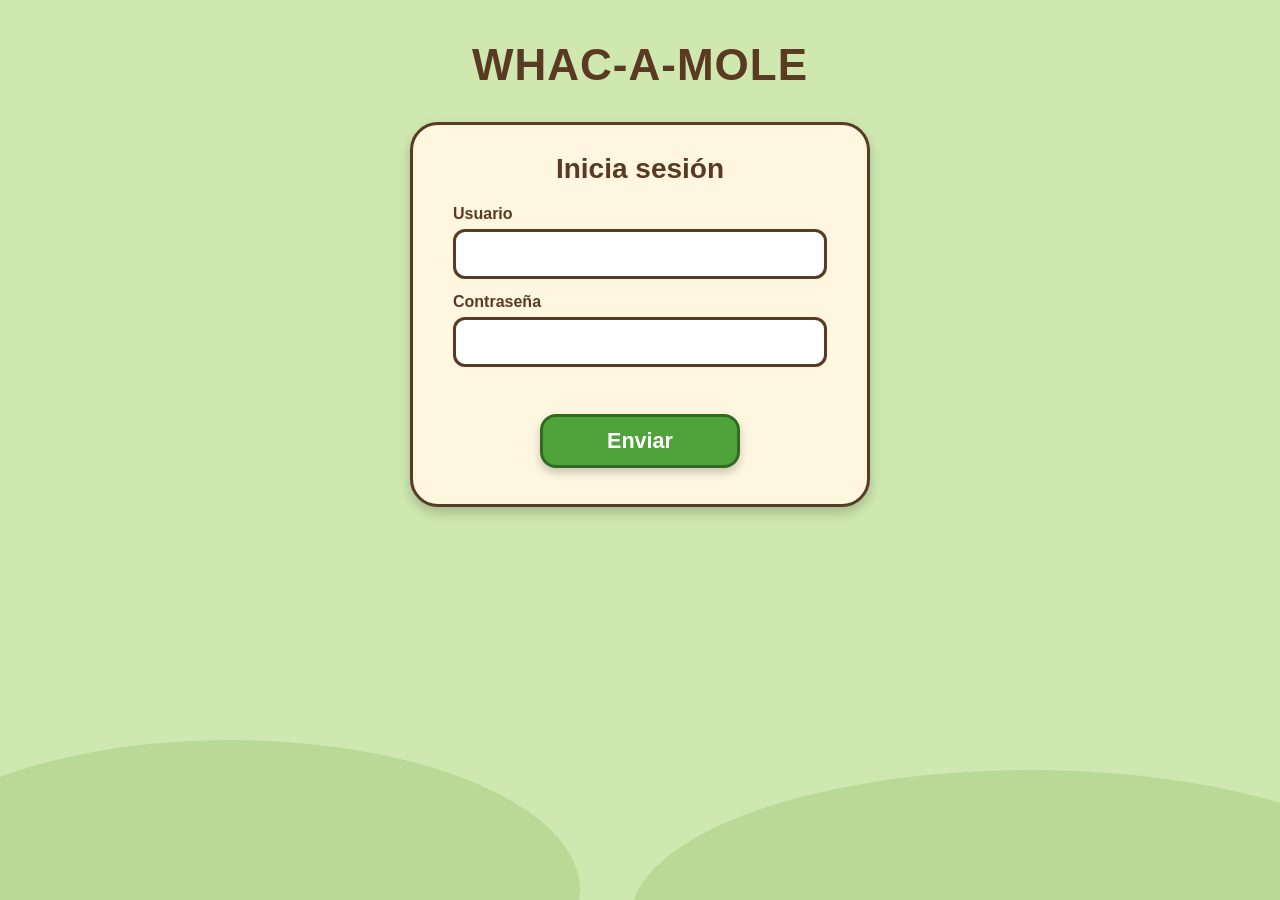
<file: index.html>
<!DOCTYPE html>
<html lang="es">
<head>
    <meta charset="UTF-8">
    <meta name="viewport" content="width=device-width, initial-scale=1.0">
    <title>Whac-A-Mole · Inicio de sesión</title>
    <link rel="icon" href="data:,">
    <link rel="stylesheet" href="css/estilos.css">
</head>
<body>
    <main class="pantalla">
        <h1 class="titulo">WHAC-A-MOLE</h1>

        <section class="tarjeta tarjeta-login">
            <h2>Inicia sesión</h2>

            <form id="formLogin" novalidate>
                <label for="usuario">Usuario</label>
                <input type="text" id="usuario" name="usuario" autocomplete="username">

                <label for="contrasena">Contraseña</label>
                <input type="password" id="contrasena" name="contrasena" autocomplete="current-password">

                <p id="mensajeError" class="mensaje-error" role="alert"></p>

                <button type="submit" class="boton boton-primario">Enviar</button>
            </form>
        </section>
    </main>

    <script type="module" src="js/paginas/login.js"></script>
</body>
</html>
</file>
<file: css/estilos.css>
:root {
    --verde-fondo: #cfe8b0;
    --verde-colina: #b9d996;
    --verde-boton: #4fa33a;
    --verde-oscuro: #2f6b22;
    --crema: #fff6e0;
    --marron: #5a3a22;
    --gris-texto: #7a6a58;
    --rojo: #c0392b;
}

* { box-sizing: border-box; }

body {
    margin: 0;
    min-height: 100vh;
    font-family: "Inter", "Segoe UI", Arial, sans-serif;
    color: var(--marron);
    background: var(--verde-fondo);
    position: relative;
    overflow-x: hidden;
}

/* colinas decorativas del fondo */
body::before,
body::after {
    content: "";
    position: fixed;
    bottom: -140px;
    height: 300px;
    background: var(--verde-colina);
    border-radius: 50%;
    z-index: 0;
}
body::before { left: -120px; width: 700px; }
body::after  { right: -150px; width: 800px; bottom: -170px; }

.pantalla {
    position: relative;
    z-index: 1;
    display: flex;
    flex-direction: column;
    align-items: center;
    padding: 40px 16px;
}

.titulo {
    margin: 0 0 32px;
    font-size: 2.75rem;
    letter-spacing: 1px;
}

.tarjeta {
    width: 100%;
    background: var(--crema);
    border: 3px solid var(--marron);
    border-radius: 28px;
    padding: 28px 40px 36px;
    box-shadow: 0 6px 12px rgba(0, 0, 0, 0.2);
}

.tarjeta h2 {
    margin: 0 0 20px;
    text-align: center;
    font-size: 1.75rem;
}

.tarjeta-login { max-width: 460px; }

label {
    display: block;
    margin: 14px 0 6px;
    font-weight: 700;
    font-size: 1rem;
}

input[type="text"],
input[type="password"] {
    width: 100%;
    height: 50px;
    padding: 0 16px;
    font-size: 1.1rem;
    color: var(--marron);
    background: #fff;
    border: 3px solid var(--marron);
    border-radius: 12px;
}

input:focus {
    outline: 3px solid var(--verde-boton);
    outline-offset: 1px;
}

input.invalido { border-color: var(--rojo); }

.mensaje-error {
    min-height: 1.4em;
    margin: 14px 0 6px;
    text-align: center;
    font-size: 0.95rem;
    color: var(--rojo);
}

.boton {
    display: block;
    margin: 12px auto 0;
    min-width: 200px;
    height: 54px;
    padding: 0 24px;
    font-size: 1.35rem;
    font-weight: 700;
    border-radius: 16px;
    border: 3px solid var(--marron);
    cursor: pointer;
    box-shadow: 0 5px 8px rgba(0, 0, 0, 0.2);
}

.boton-primario {
    color: #fff;
    background: var(--verde-boton);
    border-color: var(--verde-oscuro);
}
.boton-primario:hover { filter: brightness(1.08); }

.boton-secundario {
    color: var(--marron);
    background: var(--crema);
}

/* Bienvenida */
.tarjeta-ancha { max-width: 940px; }

.instrucciones {
    padding: 20px 28px;
    background: #fff;
    border: 3px solid var(--marron);
    border-radius: 16px;
}
.instrucciones h3 { margin: 0 0 10px; font-size: 1.2rem; }
.instrucciones ul { margin: 0; padding-left: 22px; line-height: 1.9; }

.selector-nivel {
    display: flex;
    align-items: center;
    justify-content: center;
    gap: 16px;
    margin-top: 24px;
}
.selector-nivel label { margin: 0; font-size: 1.35rem; }

select {
    width: 320px;
    height: 52px;
    padding: 0 14px;
    font-size: 1.15rem;
    color: var(--marron);
    background: #fff;
    border: 3px solid var(--marron);
    border-radius: 12px;
}
select:focus { outline: 3px solid var(--verde-boton); outline-offset: 1px; }

.descripcion-nivel {
    margin: 14px 0 6px;
    text-align: center;
    color: var(--gris-texto);
}

/* Resultados */
.tarjeta-resultado { max-width: 560px; text-align: center; }
.tarjeta-resultado h2 { font-size: 2.5rem; margin-bottom: 6px; }
.tarjeta-resultado h2.victoria { color: var(--verde-oscuro); }
.tarjeta-resultado h2.derrota { color: var(--rojo); }

.motivo-resultado { margin: 0 0 20px; color: var(--gris-texto); }

.resumen {
    margin: 0 auto 26px;
    padding: 20px 28px;
    max-width: 440px;
    list-style: none;
    text-align: left;
    font-size: 1.35rem;
    line-height: 2;
    background: #fff;
    border: 3px solid var(--marron);
    border-radius: 16px;
}

.botones {
    display: flex;
    flex-wrap: wrap;
    justify-content: center;
    gap: 20px;
}
.botones .boton { margin: 0; }
</file>
<file: css/juego.css>
/* Pantalla de juego */
.pantalla-juego {
    max-width: 1180px;
    margin: 0 auto;
    gap: 20px;
    padding-top: 28px;
}

.barra-info {
    width: 100%;
    display: flex;
    align-items: center;
    gap: 24px;
    padding: 12px 28px;
    background: var(--crema);
    border: 3px solid var(--marron);
    border-radius: 20px;
    box-shadow: 0 6px 12px rgba(0, 0, 0, 0.2);
}

.dato { display: flex; flex-direction: column; min-width: 90px; }
.dato-centro { margin: 0 auto; align-items: center; }
.dato-derecha { align-items: flex-end; }
.dato-etiqueta { font-size: 0.85rem; color: var(--gris-texto); }
.dato-valor { font-size: 1.9rem; font-weight: 700; line-height: 1.1; }

.barra-tiempo {
    flex: 0 1 260px;
    height: 22px;
    background: #fff;
    border: 3px solid var(--marron);
    border-radius: 12px;
    overflow: hidden;
}
.barra-tiempo-relleno {
    width: 100%;
    height: 100%;
    background: var(--verde-boton);
}

.zona-juego {
    max-width: 780px;
    display: flex;
    justify-content: center;
    padding: 28px;
}

/* Tablero: el número de columnas lo fija JavaScript con --lado */
.tablero {
    --lado: 3;
    width: min(100%, 480px);
    display: grid;
    grid-template-columns: repeat(var(--lado), 1fr);
    gap: 14px;
}

.agujero {
    position: relative;
    aspect-ratio: 1;
    cursor: crosshair;
}

.tierra {
    position: absolute;
    left: 0;
    right: 0;
    bottom: 0;
    height: 55%;
    background: #6b4a32;
    border: 2px solid var(--marron);
    border-radius: 50%;
    z-index: 1;
}

.agujero.resaltado .tierra { background: #85603f; }

/* Figuras: topo, topo dorado y bomba (también se usan en la leyenda) */
.figura {
    --cuerpo: #8b5e3c;
    position: relative;
    display: inline-block;
    width: 36px;
    aspect-ratio: 1;
    vertical-align: middle;
    border: 2px solid var(--marron);
    border-radius: 50%;
    background:
        radial-gradient(circle at 29% 37%, #2b2b2b 0 7%, transparent 8%),
        radial-gradient(circle at 71% 37%, #2b2b2b 0 7%, transparent 8%),
        radial-gradient(ellipse 12% 9% at 50% 56%, #f4a6b0 95%, transparent 100%),
        var(--cuerpo);
}
.figura.topo-dorado { --cuerpo: #f5c242; }
.figura.bomba { background: #2b2b2b; }
.figura.bomba::after {
    content: "";
    position: absolute;
    top: -22%;
    left: 44%;
    width: 14%;
    height: 14%;
    background: var(--rojo);
    border-radius: 50%;
}

.agujero .figura {
    position: absolute;
    left: 12%;
    bottom: 28%;
    width: 76%;
    z-index: 0;
}

.barra-ayuda { justify-content: space-between; }
.leyenda {
    display: flex;
    gap: 36px;
    margin: 0;
    padding: 0;
    list-style: none;
    font-size: 1.25rem;
    font-weight: 700;
}
.leyenda .figura { margin-right: 6px; }
.controles { margin: 0; }

/* Las figuras asoman del agujero al aparecer */
.agujero .figura { animation: asomar 0.12s ease-out; }
@keyframes asomar {
    from { transform: translateY(45%); }
    to   { transform: translateY(0); }
}

@media (max-width: 760px) {
    .barra-info { flex-wrap: wrap; gap: 12px 20px; }
    .barra-tiempo { order: 4; flex-basis: 100%; }
    .barra-ayuda { flex-direction: column; align-items: flex-start; }
    .leyenda { gap: 20px; }
}
</file>
